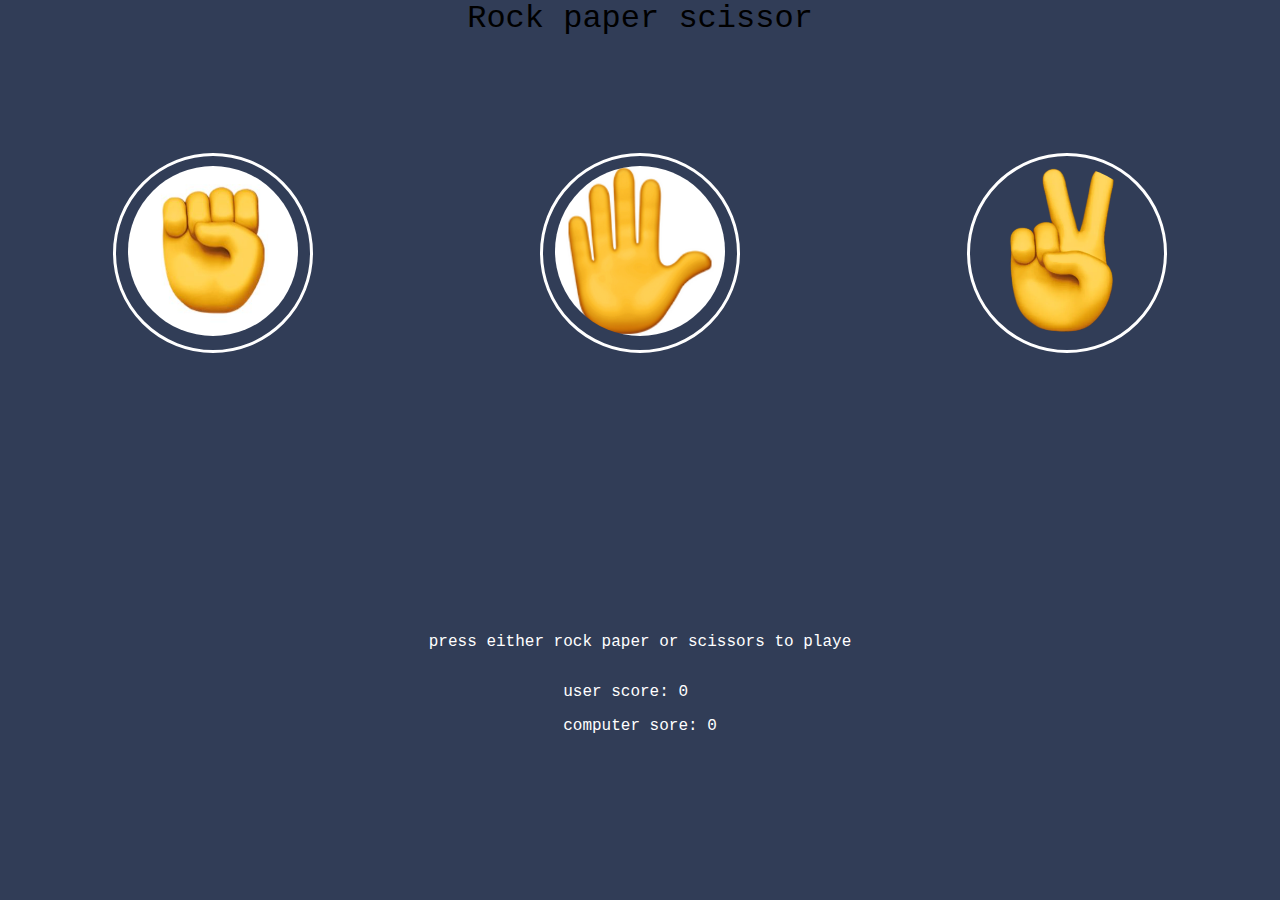
<file: index.html>
<!DOCTYPE html>
<html lang="en">
<head>
	<meta charset="UTF-8">
	<meta name="viewport" content="width=device-width, initial-scale=1.0">
	<link rel="stylesheet" href="style.css">
	<script src="app.js" defer></script>
	<title>Document</title>
</head>
<body>
	<div class="header">Rock paper scissor</div>
	<div class="main">
			<button id="rock"><img src="rock.jpeg" alt=""></button>
			<button id="paper"><img src="raised-hand.png" alt=""></button>
			<button id="scissors"><img src="scissors.jpeg" alt=""></button>
	</div>
	<div class="result">
		<p>press either rock paper or scissors to playe</p>
		<div class="score">
			<p id="user_scr">user score: 0</p>
			<p id="comp_scr">computer sore: 0</p>
		</div>
	</div>
	
</body>
</html>
</file>
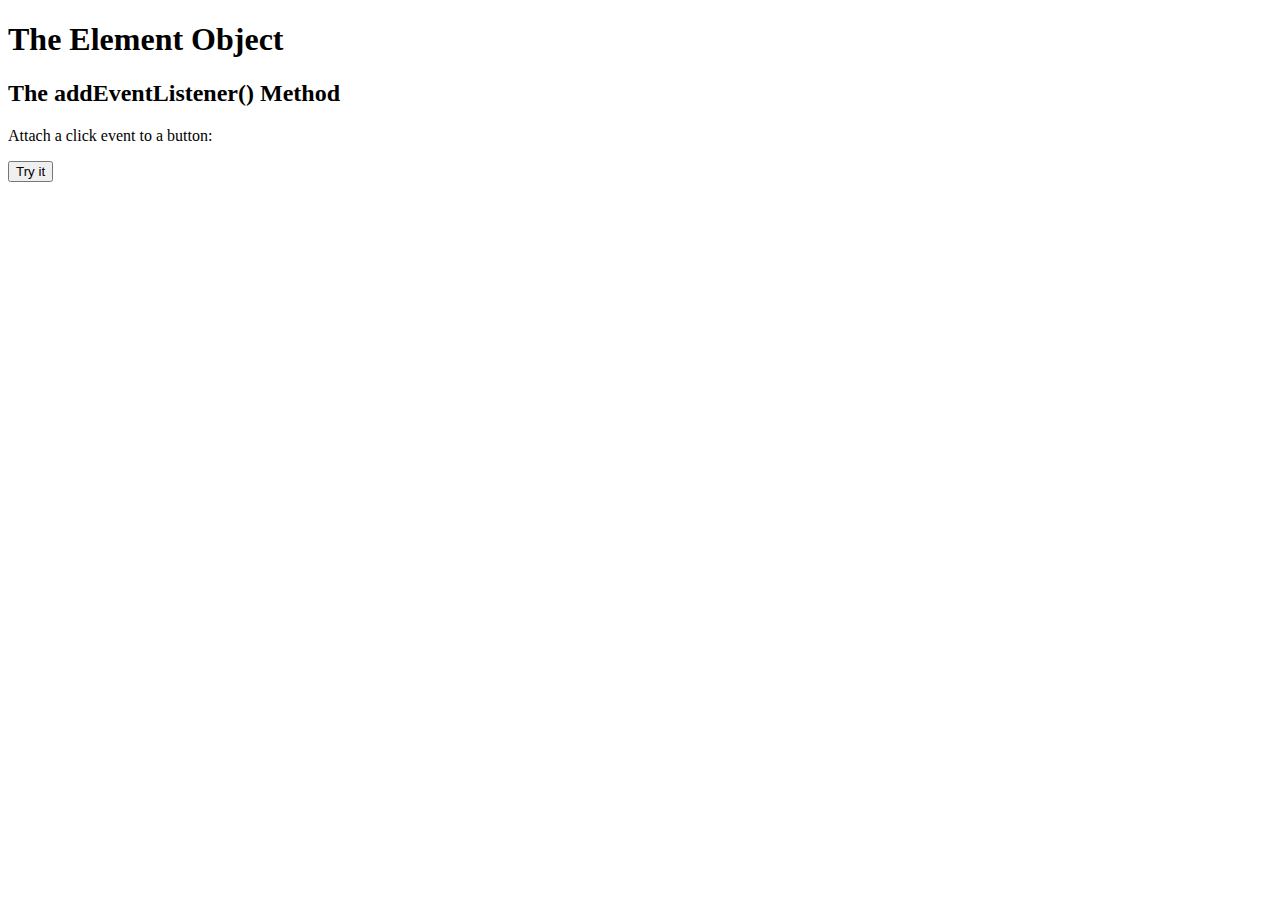
<file: test.html>
<!DOCTYPE html>
<html>
<body>

<h1>The Element Object</h1>
<h2>The addEventListener() Method</h2>

<p>Attach a click event to a button:</p>

<button id="myBtn">Try it</button>

<p id="demo"></p>

<script src="test.js">
</script>

</body>
</html>
</file>
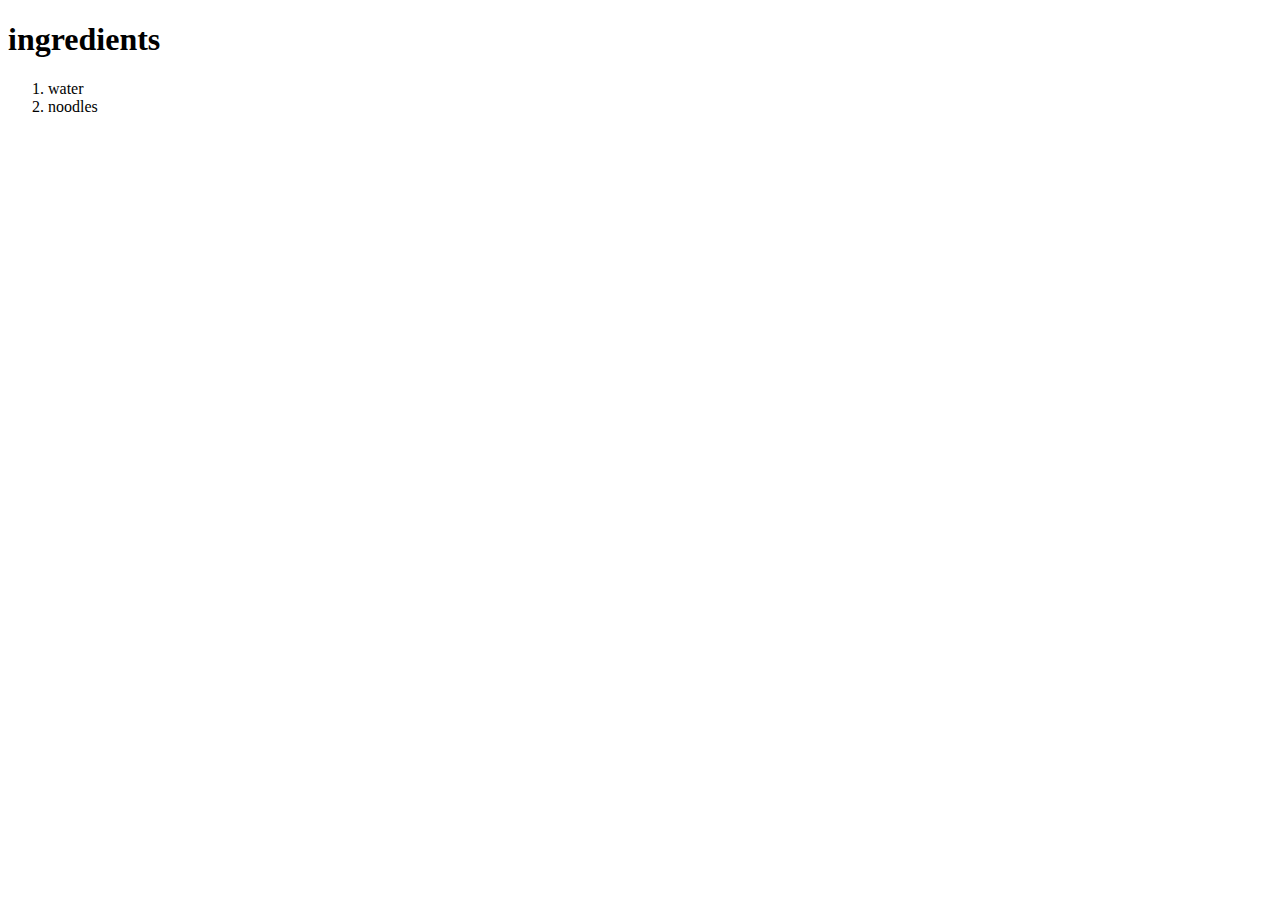
<file: recipes/noodles.html>
<!DOCTYPE html>
<html lang="en">
<head>
    <meta charset="UTF-8">
    <meta name="viewport" content="width=device-width, initial-scale=1.0">
    <title>noodles</title>
</head>
<body>
    <h1>ingredients</h1>
    <ol>
        <li>water</li>
        <li>noodles</li>
    </ol>
</body>
</html>
</file>
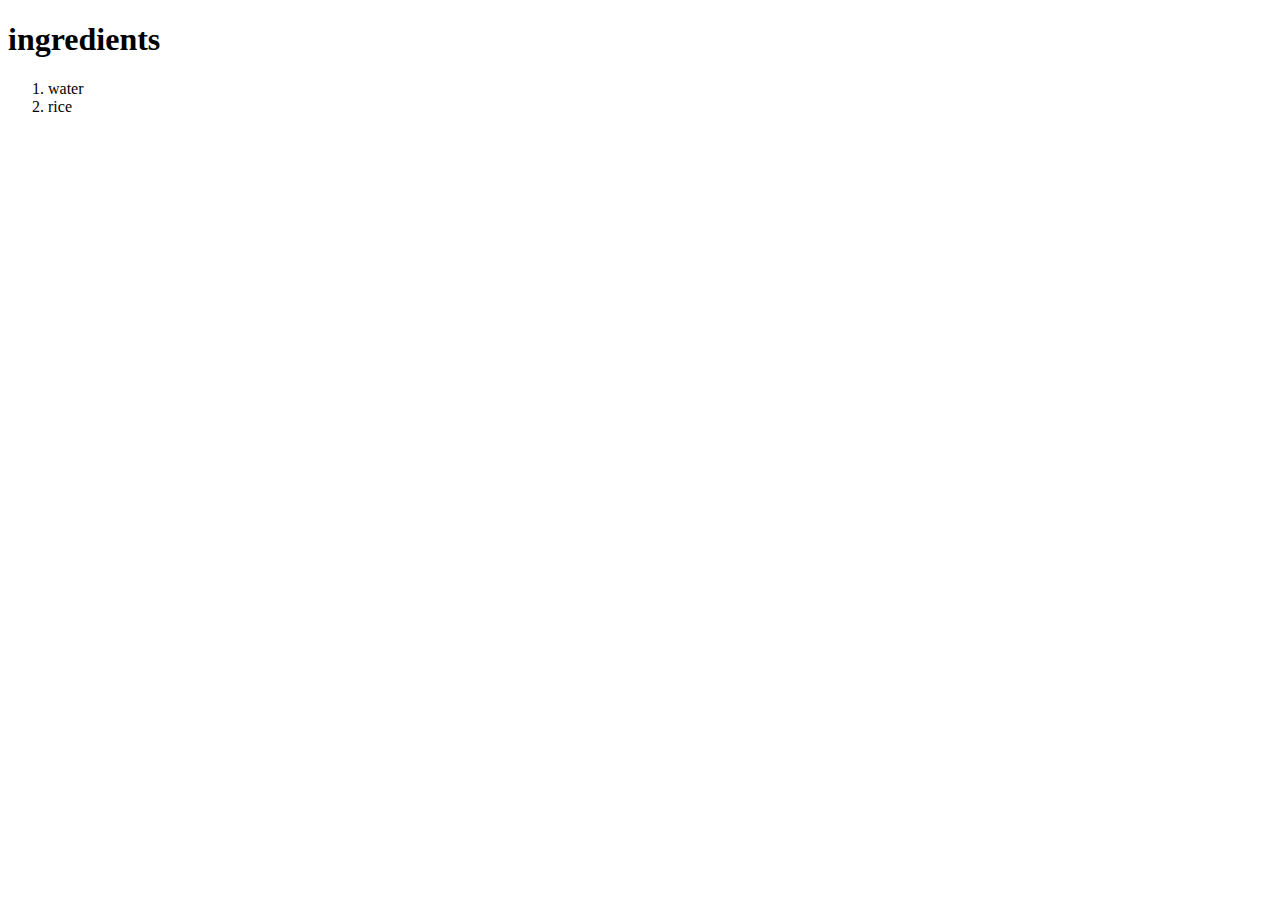
<file: recipes/rice.html>
<!DOCTYPE html>
<html lang="en">
<head>
    <meta charset="UTF-8">
    <meta name="viewport" content="width=device-width, initial-scale=1.0">
    <title>Rice</title>
</head>
<body>
    <h1>ingredients</h1>
    <ol>
        <li>water</li>
        <li>rice</li>
    </ol>
</body>
</html>
</file>
<file: style.css>
body{
    font-family: 'Courier New', Courier, monospace;
    display: flex;
    flex-direction: column;
    margin: 0;
    height: 100vh;
    padding: 0;
    background-color: #313d57;
}
.header{
    font-size: 32px;
    display: flex;
    justify-content: center;
    align-items: center;
    /* border: 3px red solid; */
}

.main{
    flex: 1;
    display: flex;
    justify-content: space-around;
    align-items: center;
    /* border: 3px red solid; */
}
button{
    border: white 3px solid;
    background-color: #313d57;
    border-radius: 50%;
    height: 200px;
    width: 200px;
}
button:hover {
    background-color: #04AA6D; /* Green */
    color: white;
}
button img{
    height: 170px;
    width: 170px;
    border-radius: 50%;
}
.result{
    display: flex;
    flex: 1;
    justify-content: center;
    align-items: center;
    flex-direction: column;
    color: white;
}
</file>
